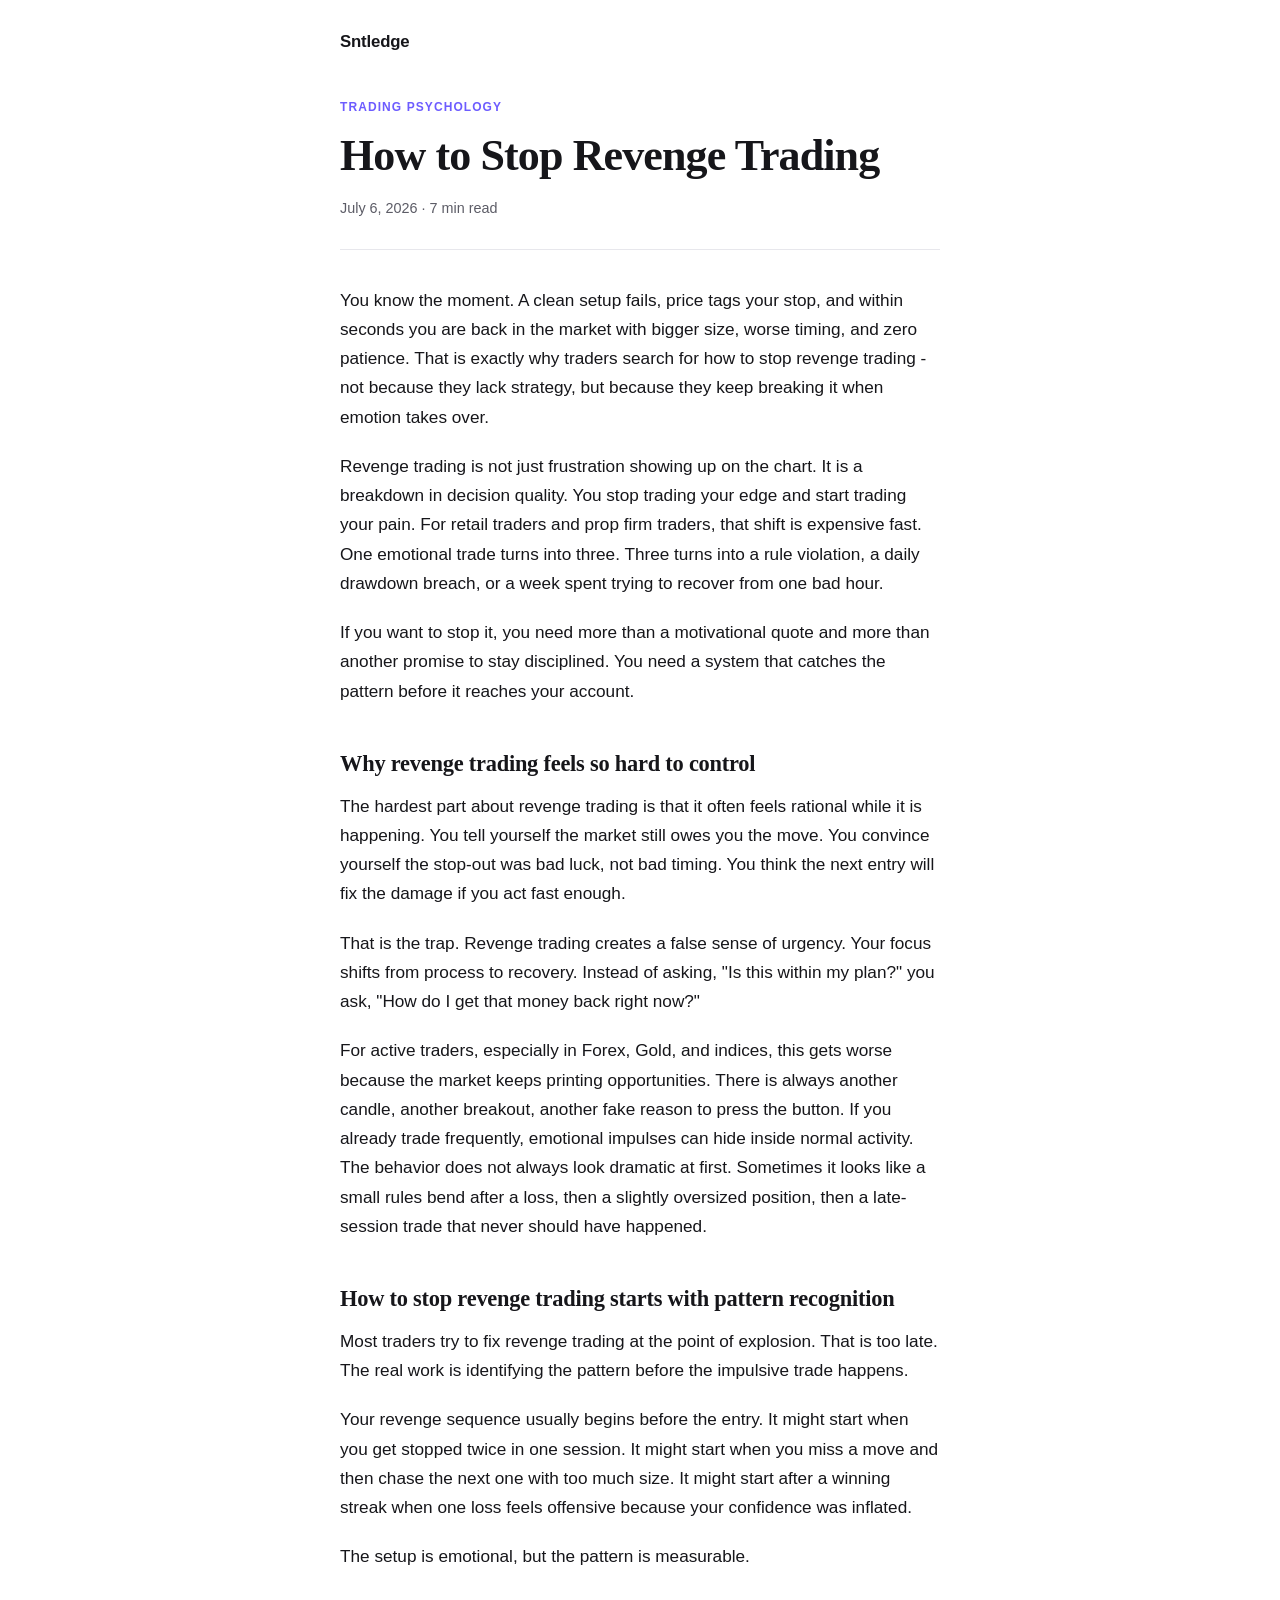
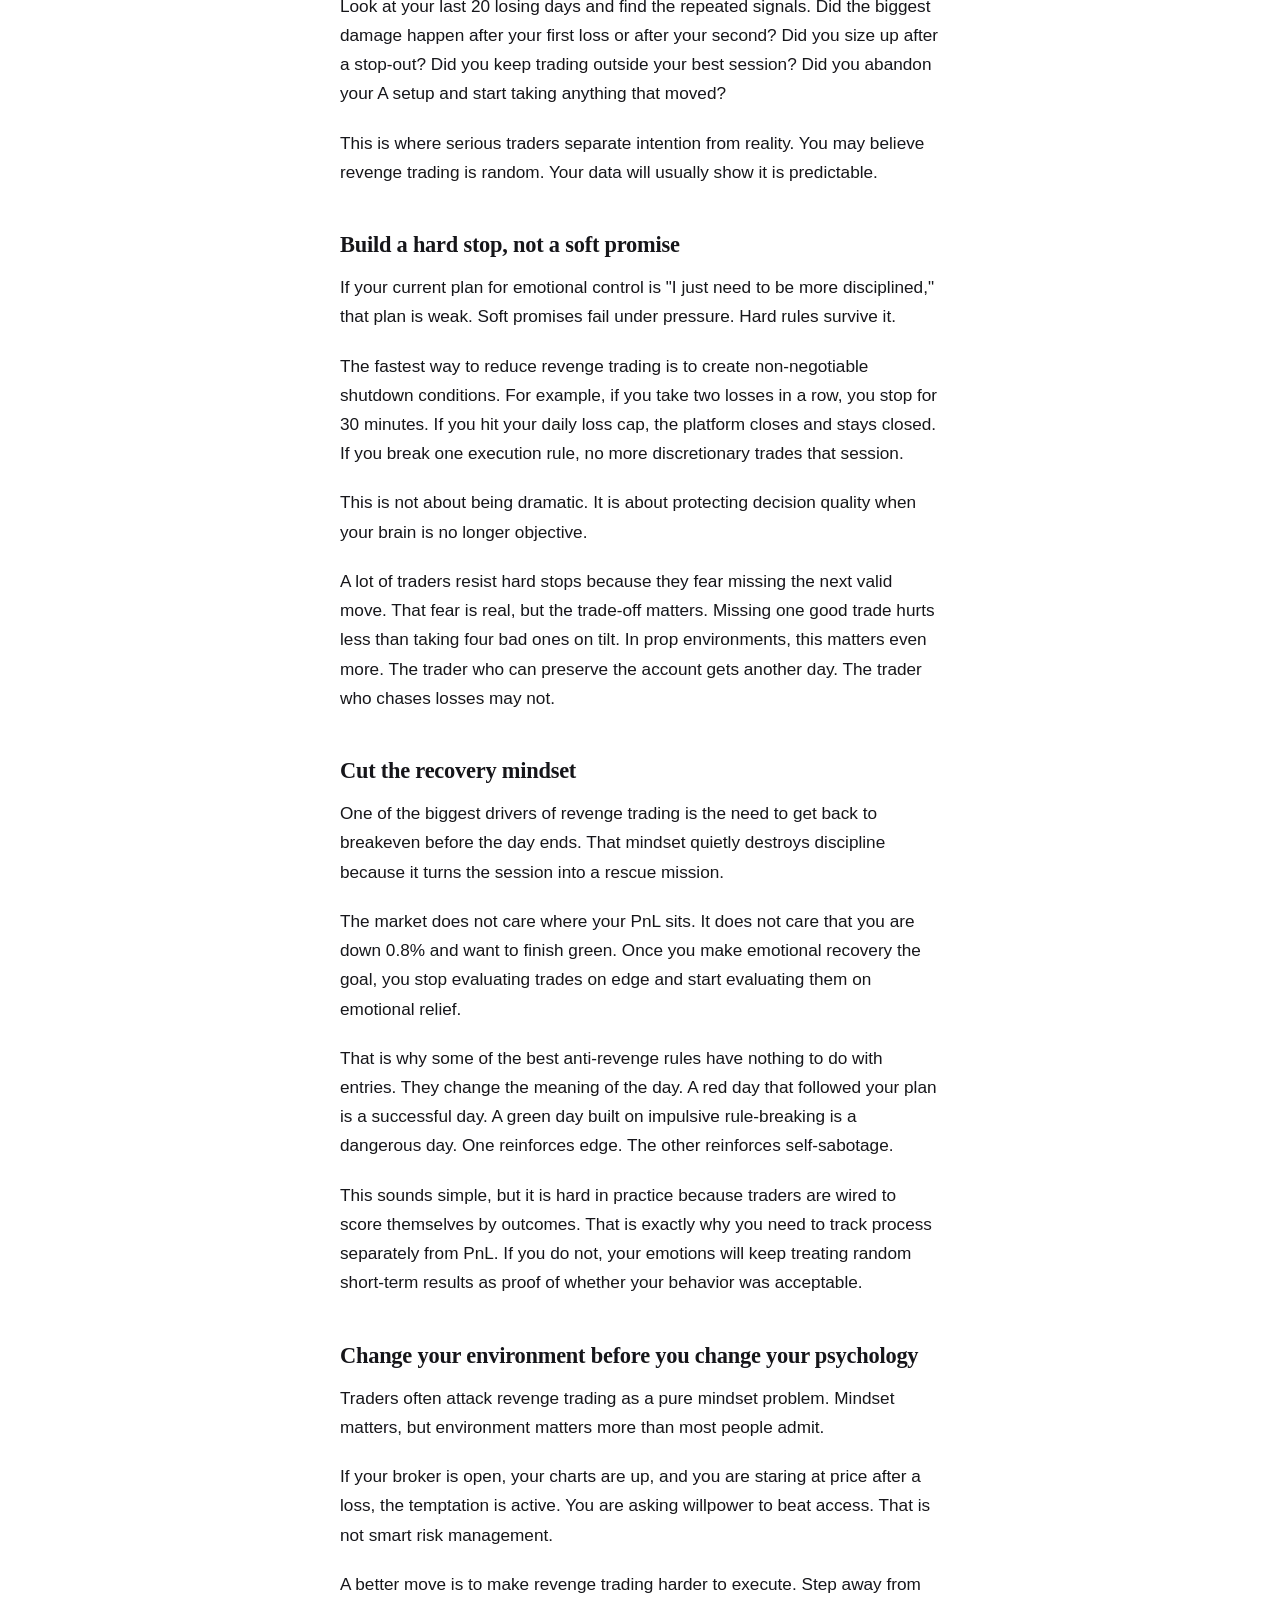
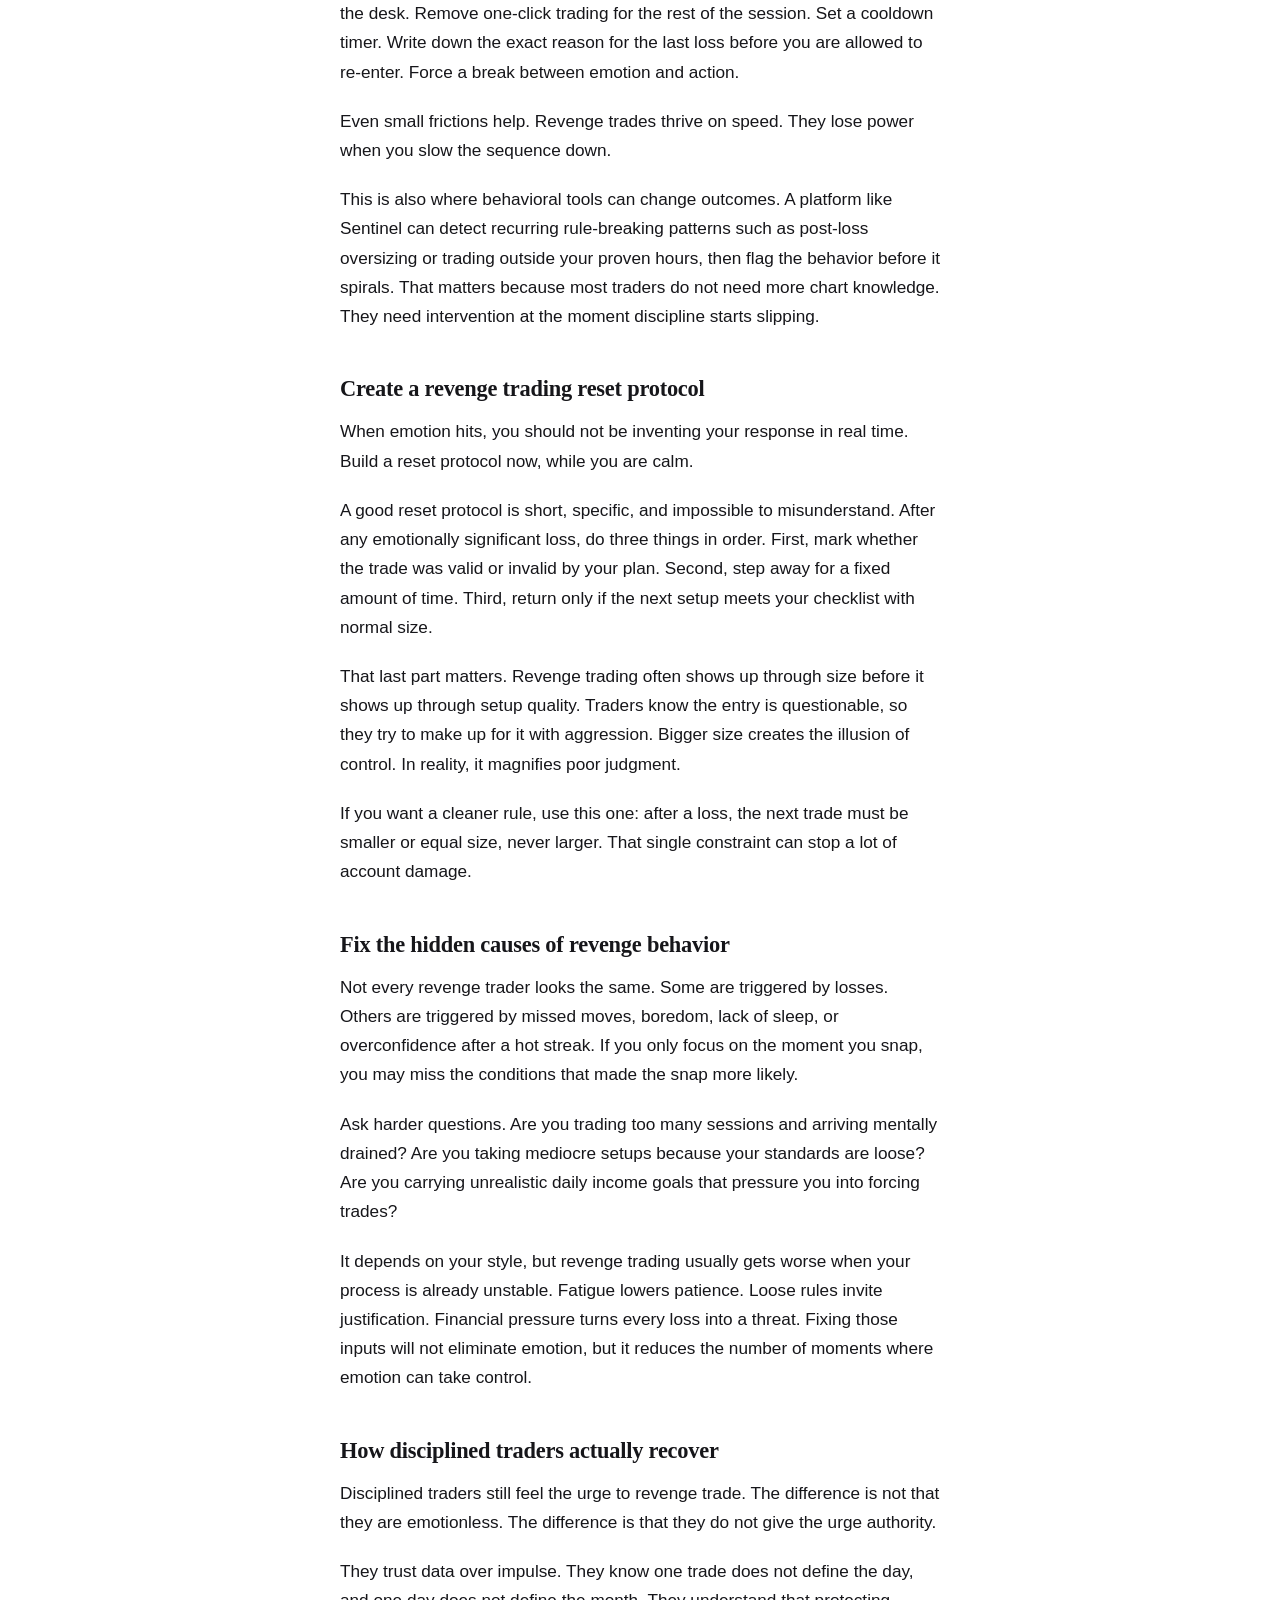
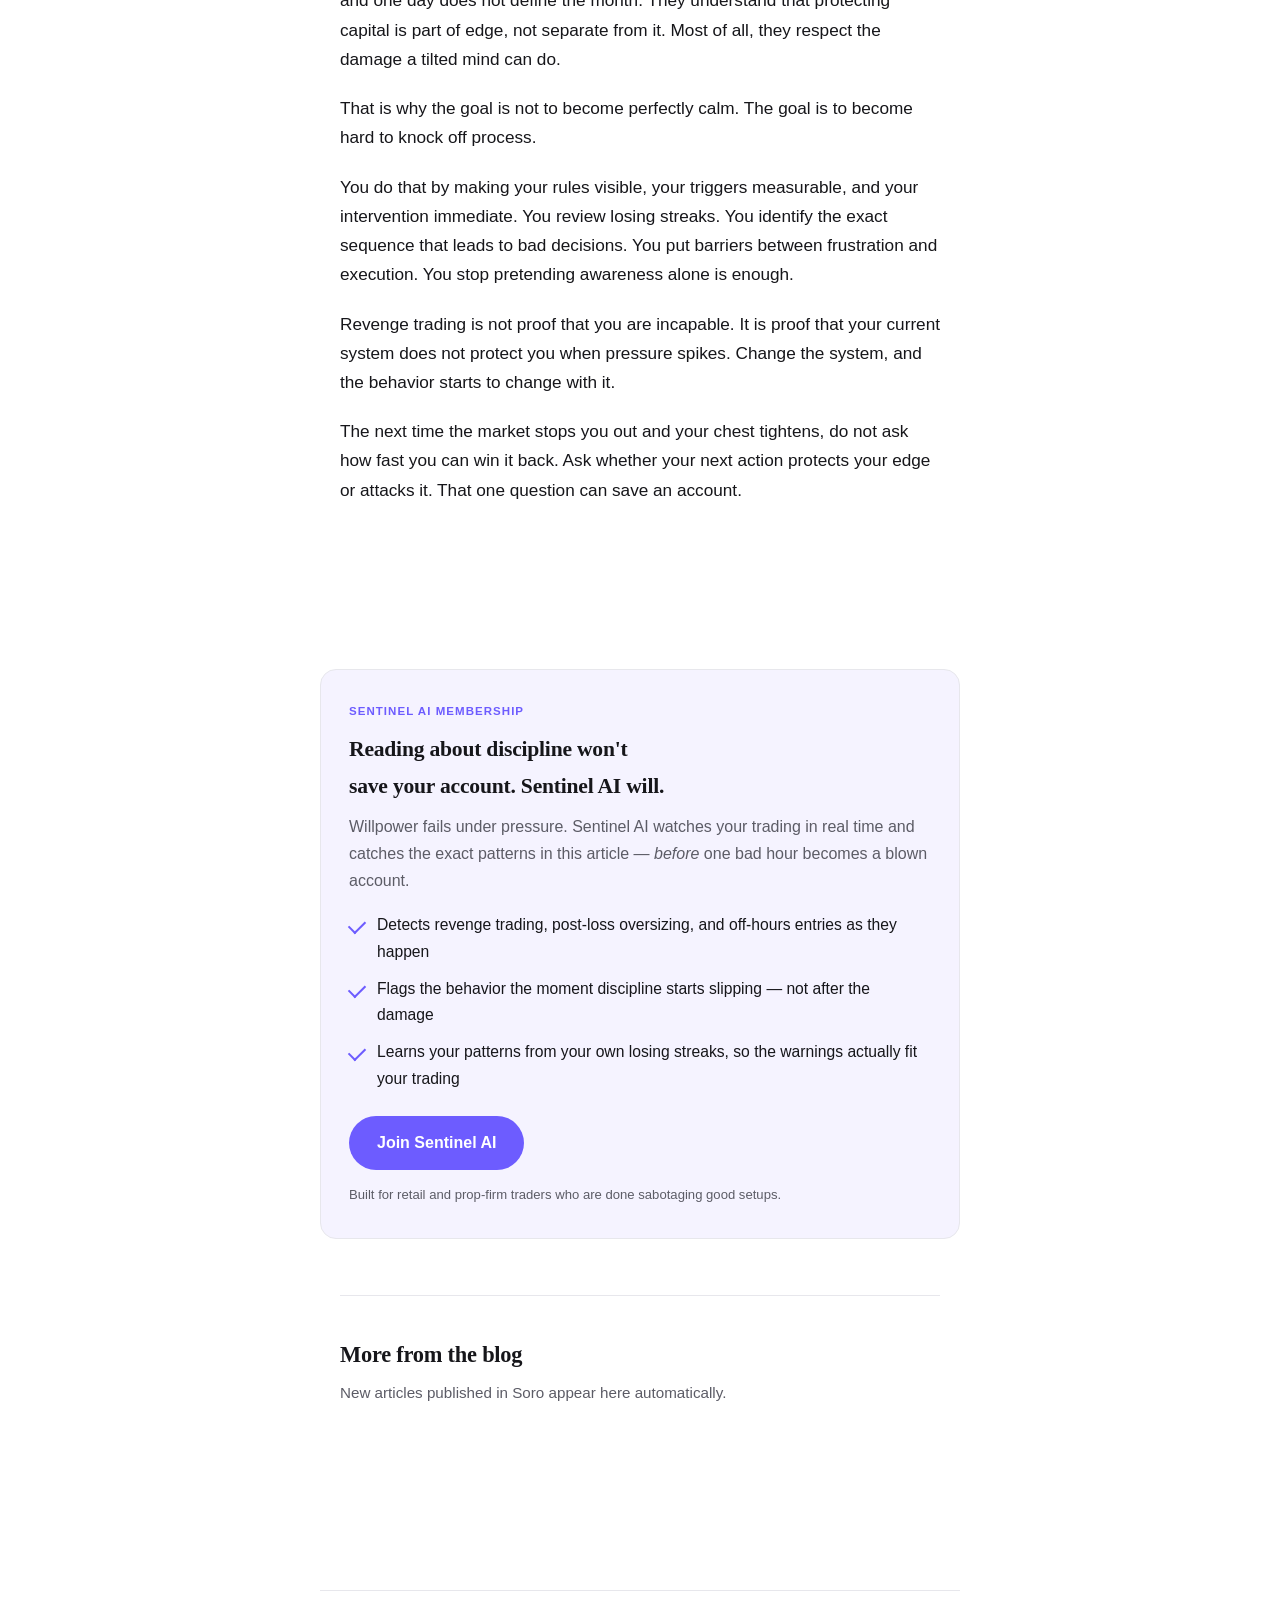
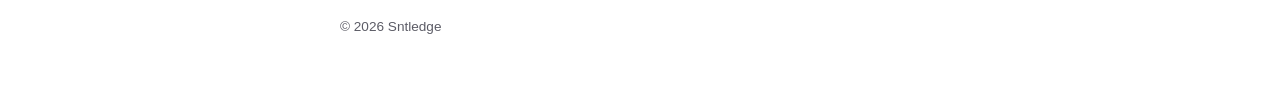
<file: index.html>
<!DOCTYPE html>
<html lang="en">
<head>
  <meta charset="UTF-8" />
  <meta name="viewport" content="width=device-width, initial-scale=1.0" />
  <title>How to Stop Revenge Trading — Sntledge</title>
  <meta name="description" content="Revenge trading is a breakdown in decision quality, not just frustration. Here's a system to catch the pattern before it reaches your account." />
  <link rel="canonical" href="https://sntledge.app/" />

  <!-- Open Graph / social sharing -->
  <meta property="og:type" content="article" />
  <meta property="og:site_name" content="Sntledge" />
  <meta property="og:title" content="How to Stop Revenge Trading" />
  <meta property="og:description" content="Revenge trading is a breakdown in decision quality, not just frustration. Here's a system to catch the pattern before it reaches your account." />
  <meta property="og:url" content="https://sntledge.app/" />
  <meta property="article:published_time" content="2026-07-06" />
  <meta name="twitter:card" content="summary_large_image" />
  <meta name="twitter:title" content="How to Stop Revenge Trading" />
  <meta name="twitter:description" content="A system to catch the revenge-trading pattern before it reaches your account." />

  <!-- Structured data for search engines -->
  <script type="application/ld+json">
  {
    "@context": "https://schema.org",
    "@type": "BlogPosting",
    "headline": "How to Stop Revenge Trading",
    "description": "Revenge trading is a breakdown in decision quality, not just frustration. Here's a system to catch the pattern before it reaches your account.",
    "datePublished": "2026-07-06",
    "author": { "@type": "Organization", "name": "Sntledge" },
    "publisher": { "@type": "Organization", "name": "Sntledge" },
    "mainEntityOfPage": "https://sntledge.app/"
  }
  </script>
  <style>
    :root {
      color-scheme: light dark;
      --bg: #ffffff;
      --fg: #16161a;
      --muted: #5c5c66;
      --border: #e7e7ec;
      --accent: #6d5cff;
      --measure: 40rem;
      --serif: Georgia, "Times New Roman", serif;
      --sans: -apple-system, BlinkMacSystemFont, "Segoe UI", Roboto, Helvetica, Arial, sans-serif;
    }
    @media (prefers-color-scheme: dark) {
      :root { --bg: #0e0e12; --fg: #ececef; --muted: #9a9aa6; --border: #26262e; --accent: #9385ff; }
    }
    :root[data-theme="light"] { --bg: #ffffff; --fg: #16161a; --muted: #5c5c66; --border: #e7e7ec; --accent: #6d5cff; }
    :root[data-theme="dark"]  { --bg: #0e0e12; --fg: #ececef; --muted: #9a9aa6; --border: #26262e; --accent: #9385ff; }

    * { box-sizing: border-box; }
    body {
      margin: 0;
      background: var(--bg);
      color: var(--fg);
      font-family: var(--sans);
      line-height: 1.7;
      -webkit-font-smoothing: antialiased;
      text-rendering: optimizeLegibility;
    }

    .site-head {
      max-width: var(--measure);
      margin: 0 auto;
      padding: 28px 20px 0;
    }
    .brand {
      font-weight: 700;
      font-size: 1.05rem;
      letter-spacing: -0.01em;
      color: var(--fg);
      text-decoration: none;
    }

    article {
      max-width: var(--measure);
      margin: 0 auto;
      padding: 40px 20px 96px;
    }

    .eyebrow {
      color: var(--accent);
      font-weight: 600;
      text-transform: uppercase;
      letter-spacing: 0.09em;
      font-size: 0.75rem;
      margin: 0 0 14px;
    }
    h1 {
      font-family: var(--serif);
      font-weight: 700;
      font-size: clamp(2rem, 5vw, 2.75rem);
      line-height: 1.12;
      letter-spacing: -0.02em;
      text-wrap: balance;
      margin: 0 0 16px;
    }
    .byline {
      color: var(--muted);
      font-size: 0.9rem;
      margin: 0 0 36px;
      padding-bottom: 28px;
      border-bottom: 1px solid var(--border);
    }

    article p {
      margin: 0 0 20px;
      font-size: 1.075rem;
    }
    article h2 {
      font-family: var(--serif);
      font-size: 1.4rem;
      line-height: 1.25;
      letter-spacing: -0.01em;
      margin: 44px 0 14px;
      text-wrap: balance;
    }

    .cta {
      max-width: var(--measure);
      margin: 48px auto 8px;
      padding: 32px 28px;
      border: 1px solid var(--border);
      border-radius: 16px;
      background: color-mix(in srgb, var(--accent) 7%, transparent);
    }
    .cta h3 {
      font-family: var(--serif);
      font-size: 1.35rem;
      letter-spacing: -0.01em;
      margin: 0 0 8px;
      text-wrap: balance;
    }
    .cta .kicker {
      color: var(--accent);
      font-weight: 700;
      text-transform: uppercase;
      letter-spacing: 0.09em;
      font-size: 0.72rem;
      margin: 0 0 10px;
    }
    .cta p {
      color: var(--muted);
      margin: 0 0 18px;
      font-size: 1rem;
    }
    .cta ul {
      list-style: none;
      margin: 0 0 24px;
      padding: 0;
      display: grid;
      gap: 10px;
    }
    .cta li {
      position: relative;
      padding-left: 28px;
      font-size: 0.98rem;
    }
    .cta li::before {
      content: "";
      position: absolute;
      left: 0;
      top: 0.5em;
      width: 14px;
      height: 8px;
      border-left: 2px solid var(--accent);
      border-bottom: 2px solid var(--accent);
      transform: rotate(-45deg);
    }
    .cta-btn {
      display: inline-block;
      background: var(--accent);
      color: #fff;
      text-decoration: none;
      font-weight: 600;
      padding: 13px 28px;
      border-radius: 999px;
      transition: opacity 0.15s ease;
    }
    .cta-btn:hover { opacity: 0.9; }
    .cta-btn:focus-visible { outline: 2px solid var(--accent); outline-offset: 3px; }
    .cta .fineprint {
      margin: 14px 0 0;
      font-size: 0.82rem;
      color: var(--muted);
    }

    .more-posts {
      max-width: var(--measure);
      margin: 0 auto;
      padding: 8px 20px 40px;
    }
    .more-posts h2 {
      font-family: var(--serif);
      font-size: 1.4rem;
      letter-spacing: -0.01em;
      margin: 40px 0 6px;
      padding-top: 40px;
      border-top: 1px solid var(--border);
    }
    .more-posts .sub {
      color: var(--muted);
      font-size: 0.95rem;
      margin: 0 0 24px;
    }
    #soro-blog { min-height: 120px; }

    .site-foot {
      max-width: var(--measure);
      margin: 0 auto;
      padding: 24px 20px 48px;
      border-top: 1px solid var(--border);
      color: var(--muted);
      font-size: 0.85rem;
    }
  </style>
</head>
<body>
  <header class="site-head">
    <a class="brand" href="/">Sntledge</a>
  </header>

  <article>
    <p class="eyebrow">Trading Psychology</p>
    <h1>How to Stop Revenge Trading</h1>
    <p class="byline">July 6, 2026 &middot; 7 min read</p>

    <p>You know the moment. A clean setup fails, price tags your stop, and within seconds you are back in the market with bigger size, worse timing, and zero patience. That is exactly why traders search for how to stop revenge trading - not because they lack strategy, but because they keep breaking it when emotion takes over.</p>
    <p>Revenge trading is not just frustration showing up on the chart. It is a breakdown in decision quality. You stop trading your edge and start trading your pain. For retail traders and prop firm traders, that shift is expensive fast. One emotional trade turns into three. Three turns into a rule violation, a daily drawdown breach, or a week spent trying to recover from one bad hour.</p>
    <p>If you want to stop it, you need more than a motivational quote and more than another promise to stay disciplined. You need a system that catches the pattern before it reaches your account.</p>

    <h2>Why revenge trading feels so hard to control</h2>
    <p>The hardest part about revenge trading is that it often feels rational while it is happening. You tell yourself the market still owes you the move. You convince yourself the stop-out was bad luck, not bad timing. You think the next entry will fix the damage if you act fast enough.</p>
    <p>That is the trap. Revenge trading creates a false sense of urgency. Your focus shifts from process to recovery. Instead of asking, &quot;Is this within my plan?&quot; you ask, &quot;How do I get that money back right now?&quot;</p>
    <p>For active traders, especially in Forex, Gold, and indices, this gets worse because the market keeps printing opportunities. There is always another candle, another breakout, another fake reason to press the button. If you already trade frequently, emotional impulses can hide inside normal activity. The behavior does not always look dramatic at first. Sometimes it looks like a small rules bend after a loss, then a slightly oversized position, then a late-session trade that never should have happened.</p>

    <h2>How to stop revenge trading starts with pattern recognition</h2>
    <p>Most traders try to fix revenge trading at the point of explosion. That is too late. The real work is identifying the pattern before the impulsive trade happens.</p>
    <p>Your revenge sequence usually begins before the entry. It might start when you get stopped twice in one session. It might start when you miss a move and then chase the next one with too much size. It might start after a winning streak when one loss feels offensive because your confidence was inflated.</p>
    <p>The setup is emotional, but the pattern is measurable.</p>
    <p>Look at your last 20 losing days and find the repeated signals. Did the biggest damage happen after your first loss or after your second? Did you size up after a stop-out? Did you keep trading outside your best session? Did you abandon your A setup and start taking anything that moved?</p>
    <p>This is where serious traders separate intention from reality. You may believe revenge trading is random. Your data will usually show it is predictable.</p>

    <h2>Build a hard stop, not a soft promise</h2>
    <p>If your current plan for emotional control is &quot;I just need to be more disciplined,&quot; that plan is weak. Soft promises fail under pressure. Hard rules survive it.</p>
    <p>The fastest way to reduce revenge trading is to create non-negotiable shutdown conditions. For example, if you take two losses in a row, you stop for 30 minutes. If you hit your daily loss cap, the platform closes and stays closed. If you break one execution rule, no more discretionary trades that session.</p>
    <p>This is not about being dramatic. It is about protecting decision quality when your brain is no longer objective.</p>
    <p>A lot of traders resist hard stops because they fear missing the next valid move. That fear is real, but the trade-off matters. Missing one good trade hurts less than taking four bad ones on tilt. In prop environments, this matters even more. The trader who can preserve the account gets another day. The trader who chases losses may not.</p>

    <h2>Cut the recovery mindset</h2>
    <p>One of the biggest drivers of revenge trading is the need to get back to breakeven before the day ends. That mindset quietly destroys discipline because it turns the session into a rescue mission.</p>
    <p>The market does not care where your PnL sits. It does not care that you are down 0.8% and want to finish green. Once you make emotional recovery the goal, you stop evaluating trades on edge and start evaluating them on emotional relief.</p>
    <p>That is why some of the best anti-revenge rules have nothing to do with entries. They change the meaning of the day. A red day that followed your plan is a successful day. A green day built on impulsive rule-breaking is a dangerous day. One reinforces edge. The other reinforces self-sabotage.</p>
    <p>This sounds simple, but it is hard in practice because traders are wired to score themselves by outcomes. That is exactly why you need to track process separately from PnL. If you do not, your emotions will keep treating random short-term results as proof of whether your behavior was acceptable.</p>

    <h2>Change your environment before you change your psychology</h2>
    <p>Traders often attack revenge trading as a pure mindset problem. Mindset matters, but environment matters more than most people admit.</p>
    <p>If your broker is open, your charts are up, and you are staring at price after a loss, the temptation is active. You are asking willpower to beat access. That is not smart risk management.</p>
    <p>A better move is to make revenge trading harder to execute. Step away from the desk. Remove one-click trading for the rest of the session. Set a cooldown timer. Write down the exact reason for the last loss before you are allowed to re-enter. Force a break between emotion and action.</p>
    <p>Even small frictions help. Revenge trades thrive on speed. They lose power when you slow the sequence down.</p>
    <p>This is also where behavioral tools can change outcomes. A platform like Sentinel can detect recurring rule-breaking patterns such as post-loss oversizing or trading outside your proven hours, then flag the behavior before it spirals. That matters because most traders do not need more chart knowledge. They need intervention at the moment discipline starts slipping.</p>

    <h2>Create a revenge trading reset protocol</h2>
    <p>When emotion hits, you should not be inventing your response in real time. Build a reset protocol now, while you are calm.</p>
    <p>A good reset protocol is short, specific, and impossible to misunderstand. After any emotionally significant loss, do three things in order. First, mark whether the trade was valid or invalid by your plan. Second, step away for a fixed amount of time. Third, return only if the next setup meets your checklist with normal size.</p>
    <p>That last part matters. Revenge trading often shows up through size before it shows up through setup quality. Traders know the entry is questionable, so they try to make up for it with aggression. Bigger size creates the illusion of control. In reality, it magnifies poor judgment.</p>
    <p>If you want a cleaner rule, use this one: after a loss, the next trade must be smaller or equal size, never larger. That single constraint can stop a lot of account damage.</p>

    <h2>Fix the hidden causes of revenge behavior</h2>
    <p>Not every revenge trader looks the same. Some are triggered by losses. Others are triggered by missed moves, boredom, lack of sleep, or overconfidence after a hot streak. If you only focus on the moment you snap, you may miss the conditions that made the snap more likely.</p>
    <p>Ask harder questions. Are you trading too many sessions and arriving mentally drained? Are you taking mediocre setups because your standards are loose? Are you carrying unrealistic daily income goals that pressure you into forcing trades?</p>
    <p>It depends on your style, but revenge trading usually gets worse when your process is already unstable. Fatigue lowers patience. Loose rules invite justification. Financial pressure turns every loss into a threat. Fixing those inputs will not eliminate emotion, but it reduces the number of moments where emotion can take control.</p>

    <h2>How disciplined traders actually recover</h2>
    <p>Disciplined traders still feel the urge to revenge trade. The difference is not that they are emotionless. The difference is that they do not give the urge authority.</p>
    <p>They trust data over impulse. They know one trade does not define the day, and one day does not define the month. They understand that protecting capital is part of edge, not separate from it. Most of all, they respect the damage a tilted mind can do.</p>
    <p>That is why the goal is not to become perfectly calm. The goal is to become hard to knock off process.</p>
    <p>You do that by making your rules visible, your triggers measurable, and your intervention immediate. You review losing streaks. You identify the exact sequence that leads to bad decisions. You put barriers between frustration and execution. You stop pretending awareness alone is enough.</p>
    <p>Revenge trading is not proof that you are incapable. It is proof that your current system does not protect you when pressure spikes. Change the system, and the behavior starts to change with it.</p>
    <p>The next time the market stops you out and your chest tightens, do not ask how fast you can win it back. Ask whether your next action protects your edge or attacks it. That one question can save an account.</p>
  </article>

  <section class="cta">
    <p class="kicker">Sentinel AI Membership</p>
    <h3>Reading about discipline won't save your account. Sentinel AI will.</h3>
    <p>Willpower fails under pressure. Sentinel AI watches your trading in real time and catches the exact patterns in this article — <em>before</em> one bad hour becomes a blown account.</p>
    <ul>
      <li>Detects revenge trading, post-loss oversizing, and off-hours entries as they happen</li>
      <li>Flags the behavior the moment discipline starts slipping — not after the damage</li>
      <li>Learns your patterns from your own losing streaks, so the warnings actually fit your trading</li>
    </ul>
    <a class="cta-btn" href="https://sntledge.app/join">Join Sentinel AI</a>
    <p class="fineprint">Built for retail and prop-firm traders who are done sabotaging good setups.</p>
  </section>

  <section class="more-posts">
    <h2>More from the blog</h2>
    <p class="sub">New articles published in Soro appear here automatically.</p>
    <!-- Soro blog widget embed -->
    <div id="soro-blog"></div>
    <script src="https://app.trysoro.com/api/embed/48d6c064-0473-44d0-a091-c5cf49927df5" defer></script>
  </section>

  <footer class="site-foot">
    &copy; 2026 Sntledge
  </footer>
</body>
</html>
</file>
